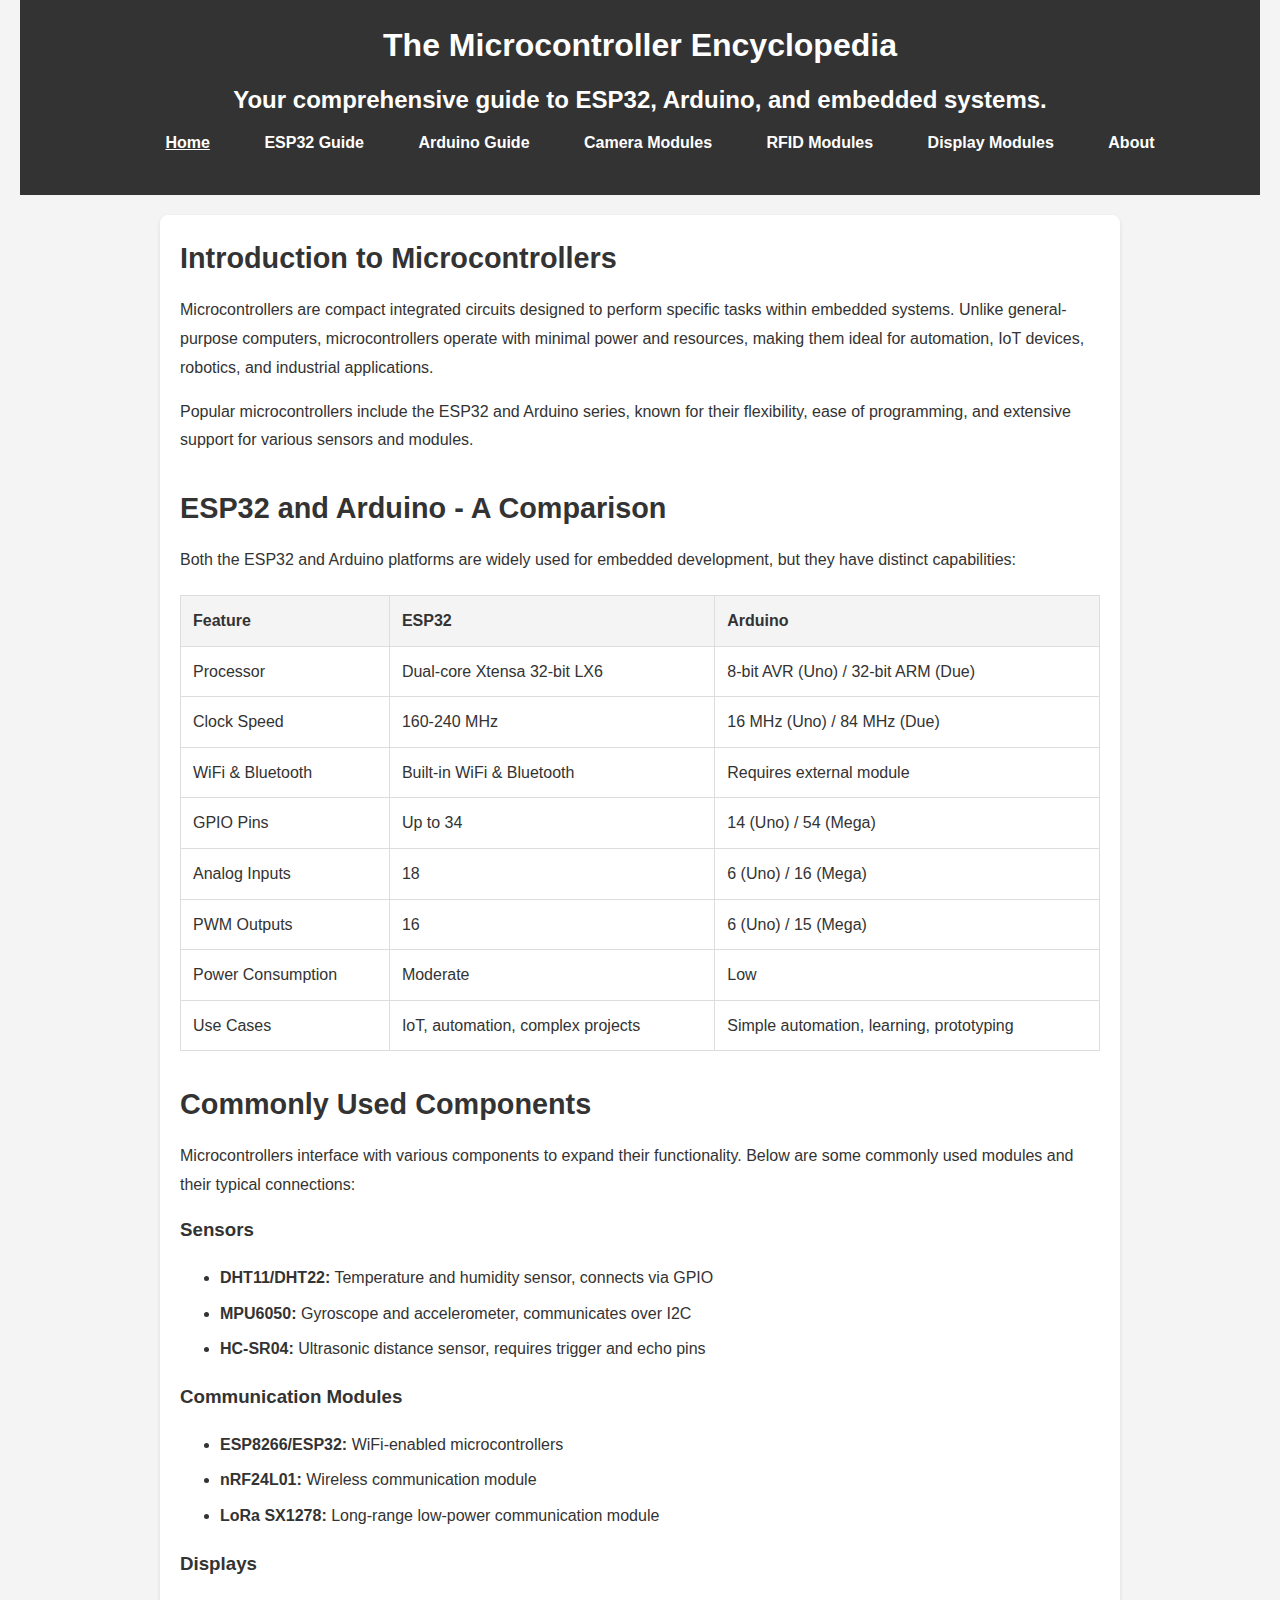
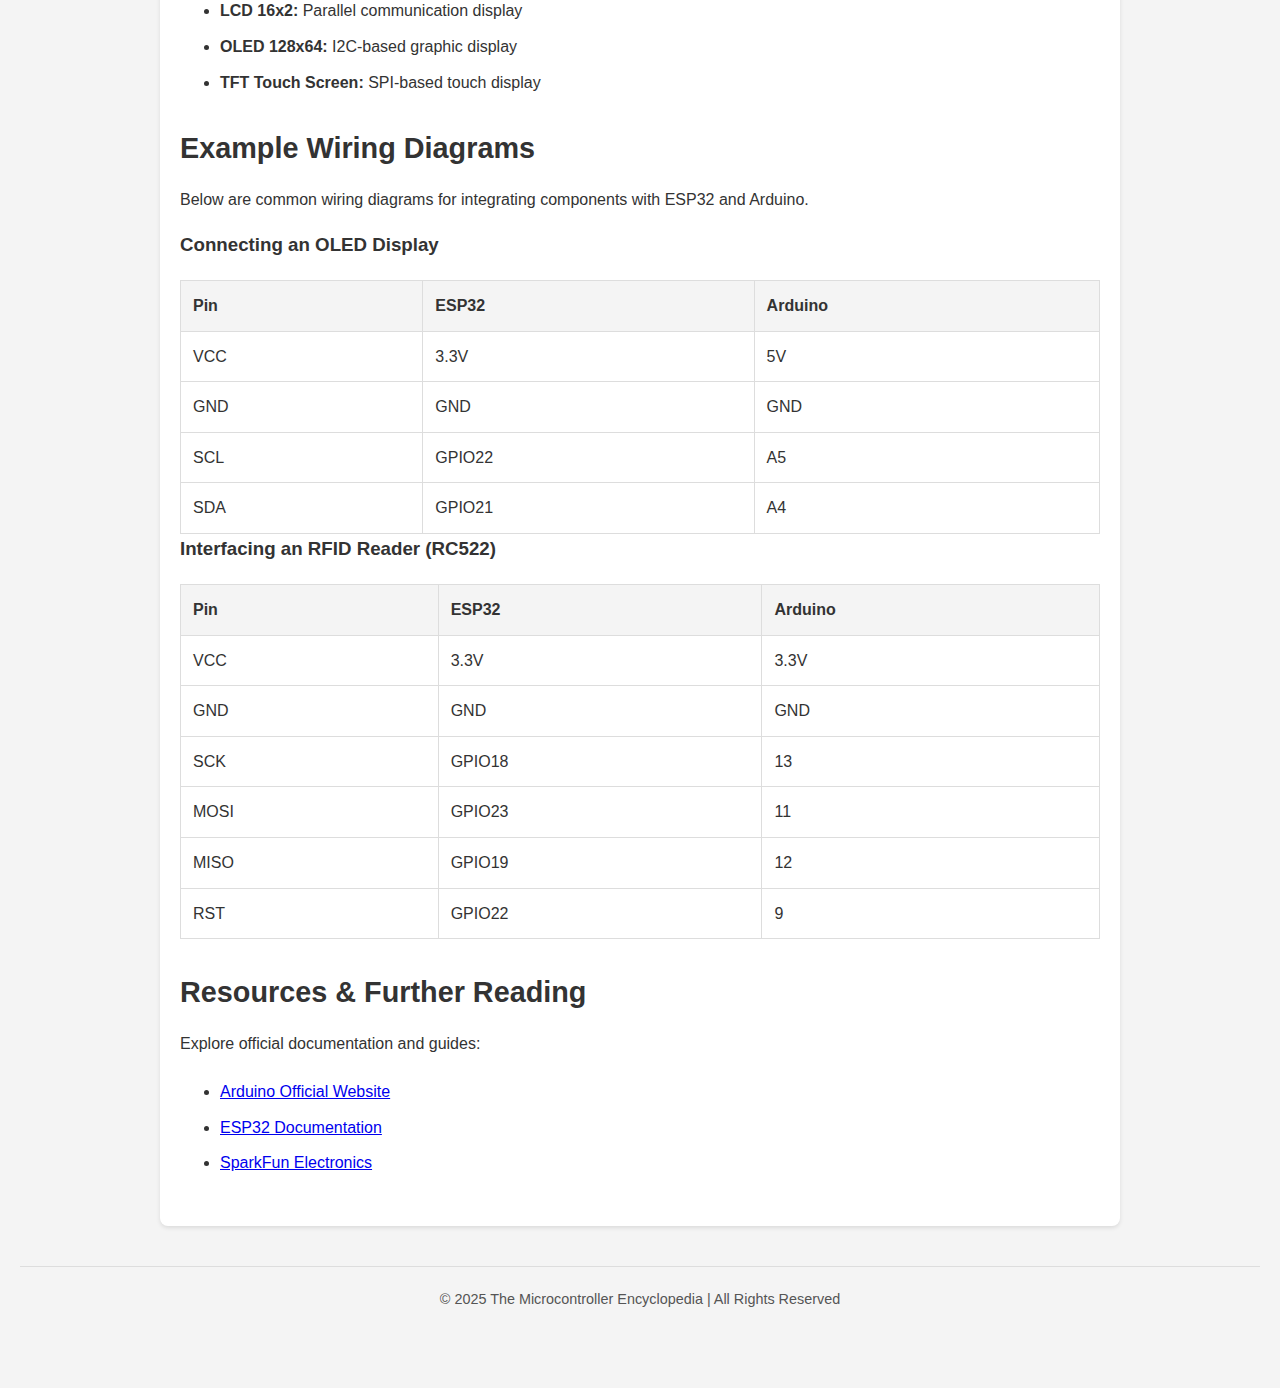
<file: index.html>
<!DOCTYPE html>
<html lang="en">
<head>
    <meta charset="UTF-8">
    <meta name="viewport" content="width=device-width, initial-scale=1.0">
    <title>The Microcontroller Encyclopedia - ESP32 & Arduino</title>
      <link rel="stylesheet" href="styles.css">
</head>
<body>

    <header>
        <h1>The Microcontroller Encyclopedia</h1>
        <h2 style="text-align: center;">Your comprehensive guide to ESP32, Arduino, and embedded systems.</h2>

        <nav>
            <ul>
                <li><a href="index.html" class="active">Home</a></li>
                <li><a href="esp32.html">ESP32 Guide</a></li>
                <li><a href="arduino.html">Arduino Guide</a></li>
                <li><a href="cameras.html">Camera Modules</a></li>
                <li><a href="RC522-RFID.html">RFID Modules</a></li>
                <li><a href="LCD-OLED.html">Display Modules</a></li>
                <li><a href="about.html">About</a></li>
            </ul>
        </nav>
    </header>

    <main>

        <section>
            <h2>Introduction to Microcontrollers</h2>
            <p>Microcontrollers are compact integrated circuits designed to perform specific tasks within embedded systems. Unlike general-purpose computers, microcontrollers operate with minimal power and resources, making them ideal for automation, IoT devices, robotics, and industrial applications.</p>
            <p>Popular microcontrollers include the ESP32 and Arduino series, known for their flexibility, ease of programming, and extensive support for various sensors and modules.</p>
        </section>

        <section>
            <h2>ESP32 and Arduino - A Comparison</h2>
            <p>Both the ESP32 and Arduino platforms are widely used for embedded development, but they have distinct capabilities:</p>
            <table border="1">
                <tr>
                    <th>Feature</th>
                    <th>ESP32</th>
                    <th>Arduino</th>
                </tr>
                <tr>
                    <td>Processor</td>
                    <td>Dual-core Xtensa 32-bit LX6</td>
                    <td>8-bit AVR (Uno) / 32-bit ARM (Due)</td>
                </tr>
                <tr>
                    <td>Clock Speed</td>
                    <td>160-240 MHz</td>
                    <td>16 MHz (Uno) / 84 MHz (Due)</td>
                </tr>
                <tr>
                    <td>WiFi & Bluetooth</td>
                    <td>Built-in WiFi & Bluetooth</td>
                    <td>Requires external module</td>
                </tr>
                <tr>
                    <td>GPIO Pins</td>
                    <td>Up to 34</td>
                    <td>14 (Uno) / 54 (Mega)</td>
                </tr>
                <tr>
                    <td>Analog Inputs</td>
                    <td>18</td>
                    <td>6 (Uno) / 16 (Mega)</td>
                </tr>
                <tr>
                    <td>PWM Outputs</td>
                    <td>16</td>
                    <td>6 (Uno) / 15 (Mega)</td>
                </tr>
                <tr>
                    <td>Power Consumption</td>
                    <td>Moderate</td>
                    <td>Low</td>
                </tr>
                <tr>
                    <td>Use Cases</td>
                    <td>IoT, automation, complex projects</td>
                    <td>Simple automation, learning, prototyping</td>
                </tr>
            </table>
        </section>

        <section>
            <h2>Commonly Used Components</h2>
            <p>Microcontrollers interface with various components to expand their functionality. Below are some commonly used modules and their typical connections:</p>

            <h3>Sensors</h3>
            <ul>
                <li><strong>DHT11/DHT22:</strong> Temperature and humidity sensor, connects via GPIO</li>
                <li><strong>MPU6050:</strong> Gyroscope and accelerometer, communicates over I2C</li>
                <li><strong>HC-SR04:</strong> Ultrasonic distance sensor, requires trigger and echo pins</li>
            </ul>

            <h3>Communication Modules</h3>
            <ul>
                <li><strong>ESP8266/ESP32:</strong> WiFi-enabled microcontrollers</li>
                <li><strong>nRF24L01:</strong> Wireless communication module</li>
                <li><strong>LoRa SX1278:</strong> Long-range low-power communication module</li>
            </ul>

            <h3>Displays</h3>
            <ul>
                <li><strong>LCD 16x2:</strong> Parallel communication display</li>
                <li><strong>OLED 128x64:</strong> I2C-based graphic display</li>
                <li><strong>TFT Touch Screen:</strong> SPI-based touch display</li>
            </ul>
        </section>

        <section>
            <h2>Example Wiring Diagrams</h2>
            <p>Below are common wiring diagrams for integrating components with ESP32 and Arduino.</p>

            <h3>Connecting an OLED Display</h3>
            <table border="1">
                <tr>
                    <th>Pin</th>
                    <th>ESP32</th>
                    <th>Arduino</th>
                </tr>
                <tr>
                    <td>VCC</td>
                    <td>3.3V</td>
                    <td>5V</td>
                </tr>
                <tr>
                    <td>GND</td>
                    <td>GND</td>
                    <td>GND</td>
                </tr>
                <tr>
                    <td>SCL</td>
                    <td>GPIO22</td>
                    <td>A5</td>
                </tr>
                <tr>
                    <td>SDA</td>
                    <td>GPIO21</td>
                    <td>A4</td>
                </tr>
            </table>

            <h3>Interfacing an RFID Reader (RC522)</h3>
            <table border="1">
                <tr>
                    <th>Pin</th>
                    <th>ESP32</th>
                    <th>Arduino</th>
                </tr>
                <tr>
                    <td>VCC</td>
                    <td>3.3V</td>
                    <td>3.3V</td>
                </tr>
                <tr>
                    <td>GND</td>
                    <td>GND</td>
                    <td>GND</td>
                </tr>
                <tr>
                    <td>SCK</td>
                    <td>GPIO18</td>
                    <td>13</td>
                </tr>
                <tr>
                    <td>MOSI</td>
                    <td>GPIO23</td>
                    <td>11</td>
                </tr>
                <tr>
                    <td>MISO</td>
                    <td>GPIO19</td>
                    <td>12</td>
                </tr>
                <tr>
                    <td>RST</td>
                    <td>GPIO22</td>
                    <td>9</td>
                </tr>
            </table>
        </section>

        <section>
            <h2>Resources & Further Reading</h2>
            <p>Explore official documentation and guides:</p>
            <ul>
                <li><a href="https://www.arduino.cc/">Arduino Official Website</a></li>
                <li><a href="https://docs.espressif.com/projects/esp-idf/en/latest/esp32/">ESP32 Documentation</a></li>
                <li><a href="https://www.sparkfun.com/">SparkFun Electronics</a></li>
            </ul>
        </section>

    </main>

    <footer>
        <p>&copy; 2025 The Microcontroller Encyclopedia | All Rights Reserved</p>
    </footer>

</body>
</html>
</file>
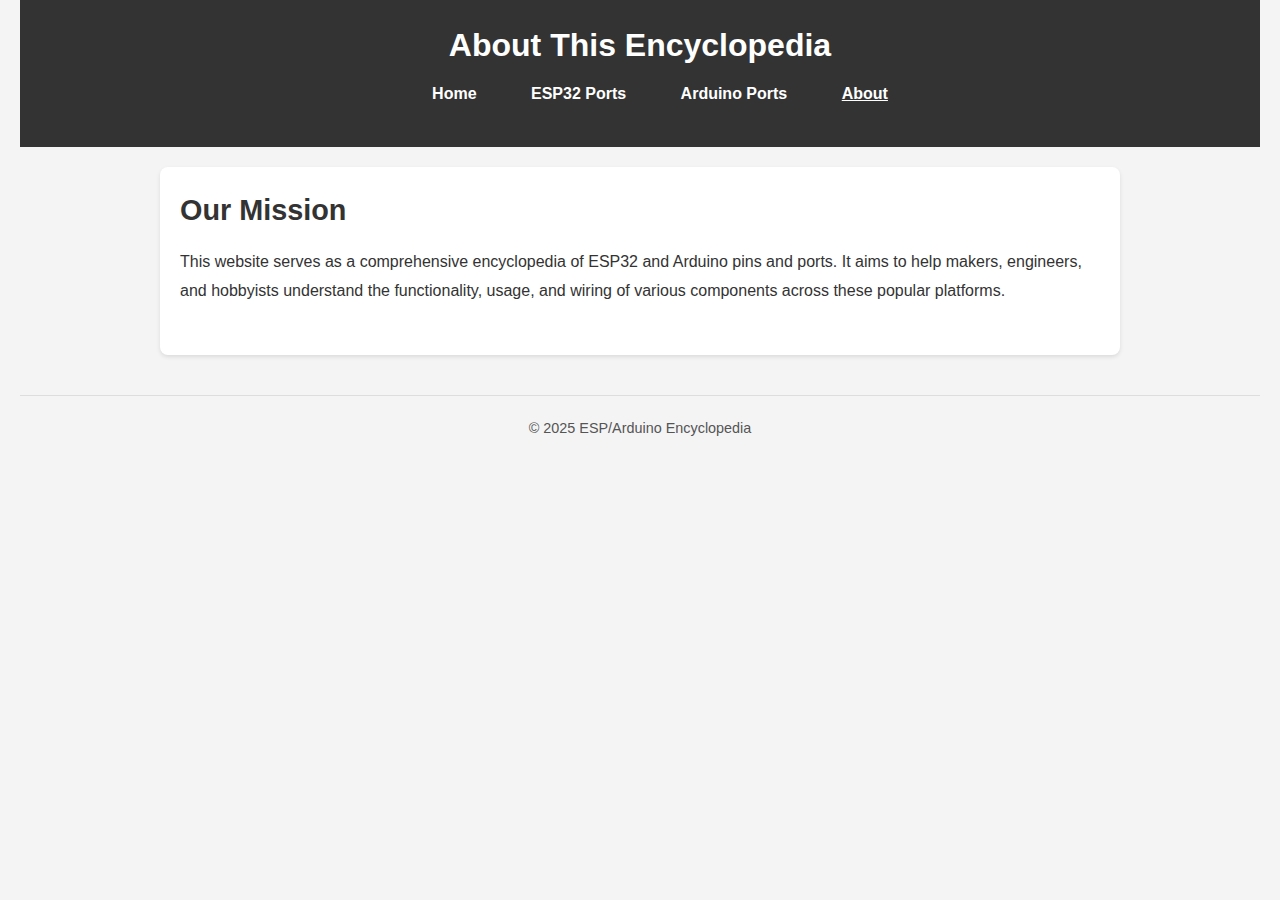
<file: about.html>
<!DOCTYPE html>
<html lang="en">
<head>
  <meta charset="UTF-8">
  <meta name="viewport" content="width=device-width, initial-scale=1">
  <title>About - ESP/Arduino Pin Encyclopedia</title>
  <link rel="stylesheet" href="styles.css">
</head>
<body>
  <header>
    <h1>About This Encyclopedia</h1>
    <nav>
      <ul>
        <li><a href="index.html">Home</a></li>
        <li><a href="esp32.html">ESP32 Ports</a></li>
        <li><a href="arduino.html">Arduino Ports</a></li>
        <li><a href="about.html" class="active">About</a></li>
      </ul>
    </nav>
  </header>
  
  <main>
    <section>
      <h2>Our Mission</h2>
      <p>This website serves as a comprehensive encyclopedia of ESP32 and Arduino pins and ports. It aims to help makers, engineers, and hobbyists understand the functionality, usage, and wiring of various components across these popular platforms.</p>
    </section>
  </main>

  <footer>
    <p>&copy; 2025 ESP/Arduino Encyclopedia</p>
  </footer>
</body>
</html>
</file>
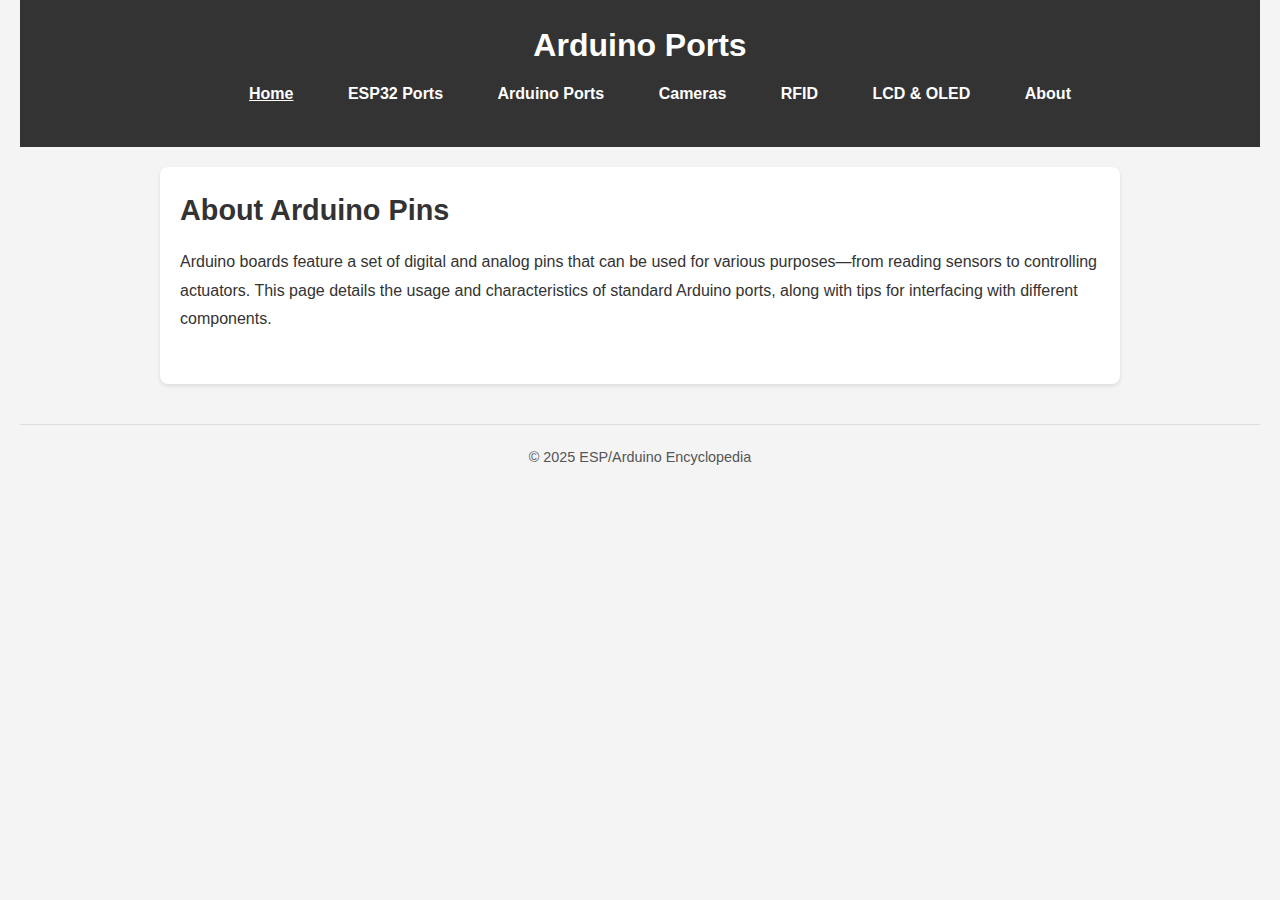
<file: arduino.html>
<!DOCTYPE html>
<html lang="en">
<head>
  <meta charset="UTF-8">
  <meta name="viewport" content="width=device-width, initial-scale=1">
  <title>Arduino Ports - ESP/Arduino Pin Encyclopedia</title>
  <link rel="stylesheet" href="styles.css">
</head>
<body>
  <header>
    <h1>Arduino Ports</h1>
    <nav>
      <ul>
        <li><a href="index.html" class="active">Home</a></li>
        <li><a href="esp32.html">ESP32 Ports</a></li>
        <li><a href="arduino.html">Arduino Ports</a></li>
        <li><a href="cameras.html">Cameras</a></li>
        <li><a href="RC522-RFID.html">RFID</a></li>
        <li><a href="LCD-OLED.html">LCD & OLED</a></li>
        <li><a href="about.html">About</a></li>
      </ul>
    </nav>
  </header>
  
  <main>
    <section>
      <h2>About Arduino Pins</h2>
      <p>Arduino boards feature a set of digital and analog pins that can be used for various purposes—from reading sensors to controlling actuators. This page details the usage and characteristics of standard Arduino ports, along with tips for interfacing with different components.</p>
      <!-- Add additional content, diagrams, or tables here -->
    </section>
  </main>

  <footer>
    <p>&copy; 2025 ESP/Arduino Encyclopedia</p>
  </footer>
</body>
</html>
</file>
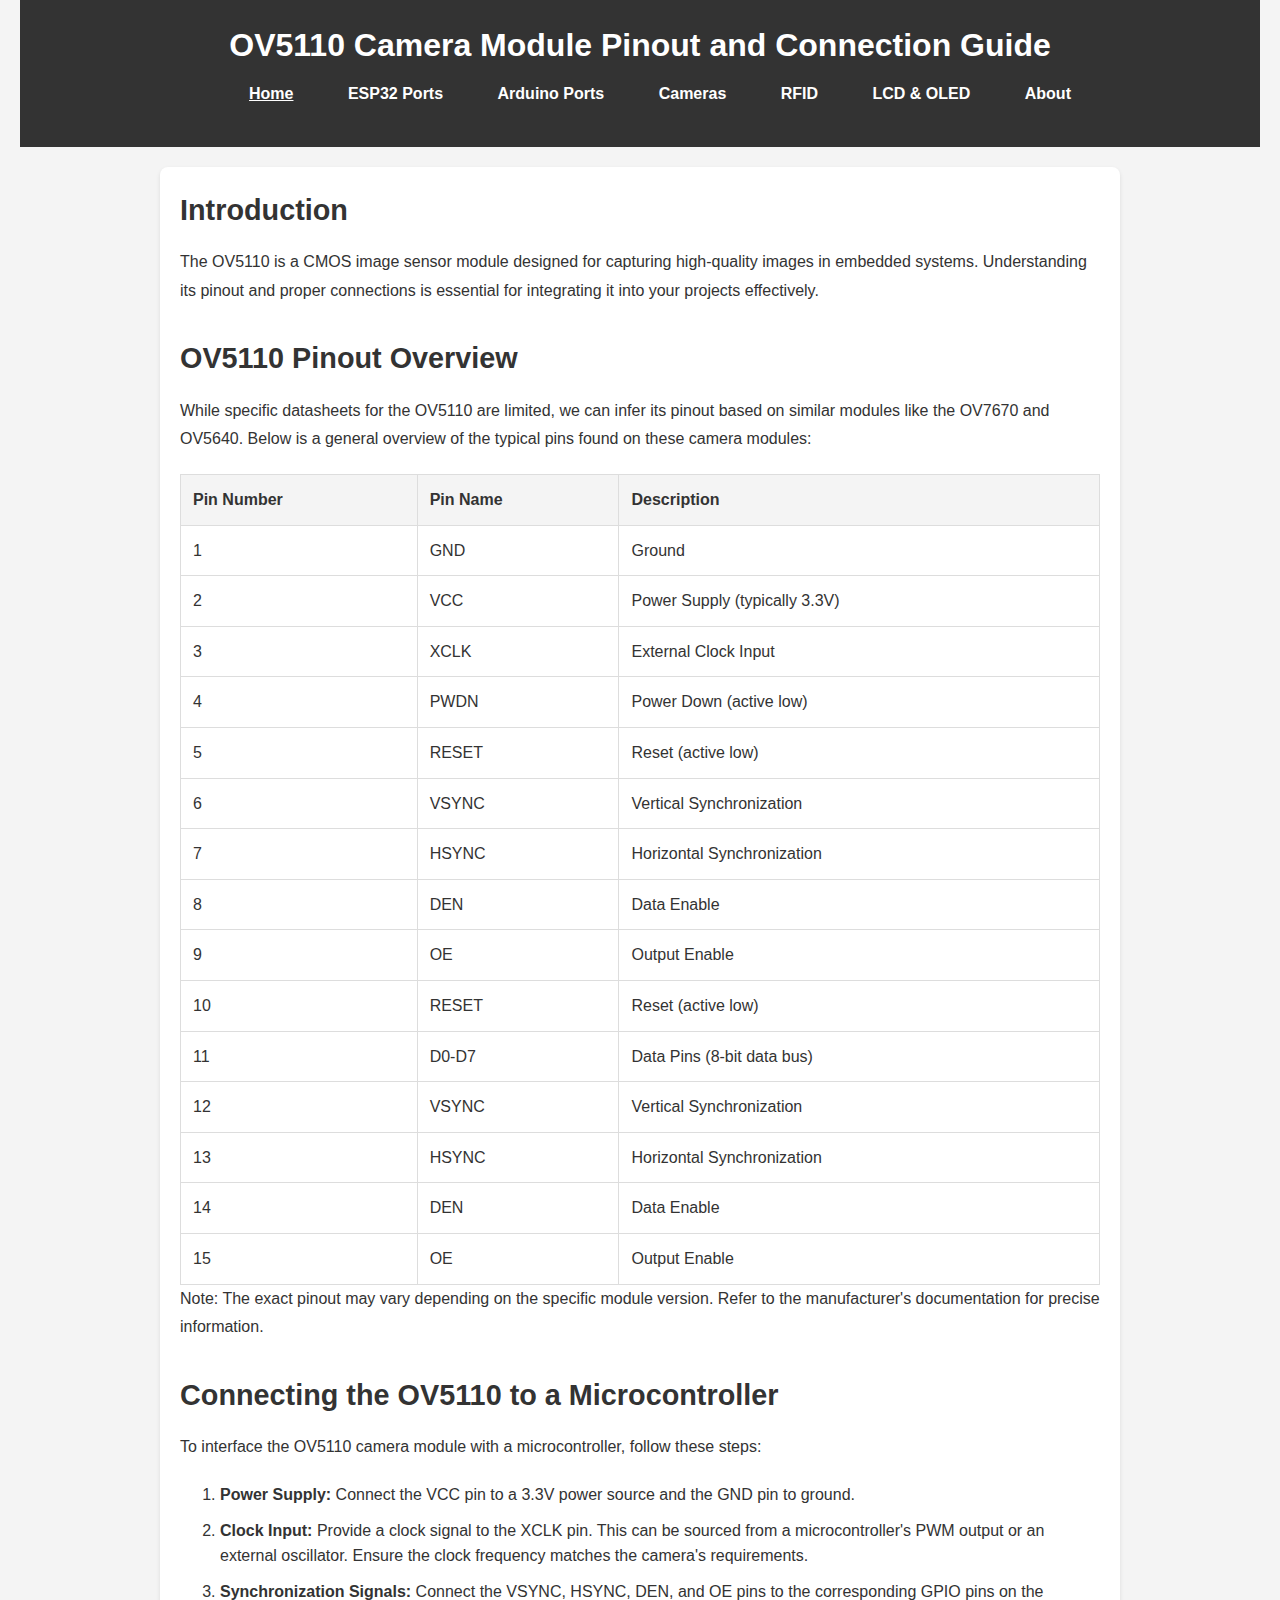
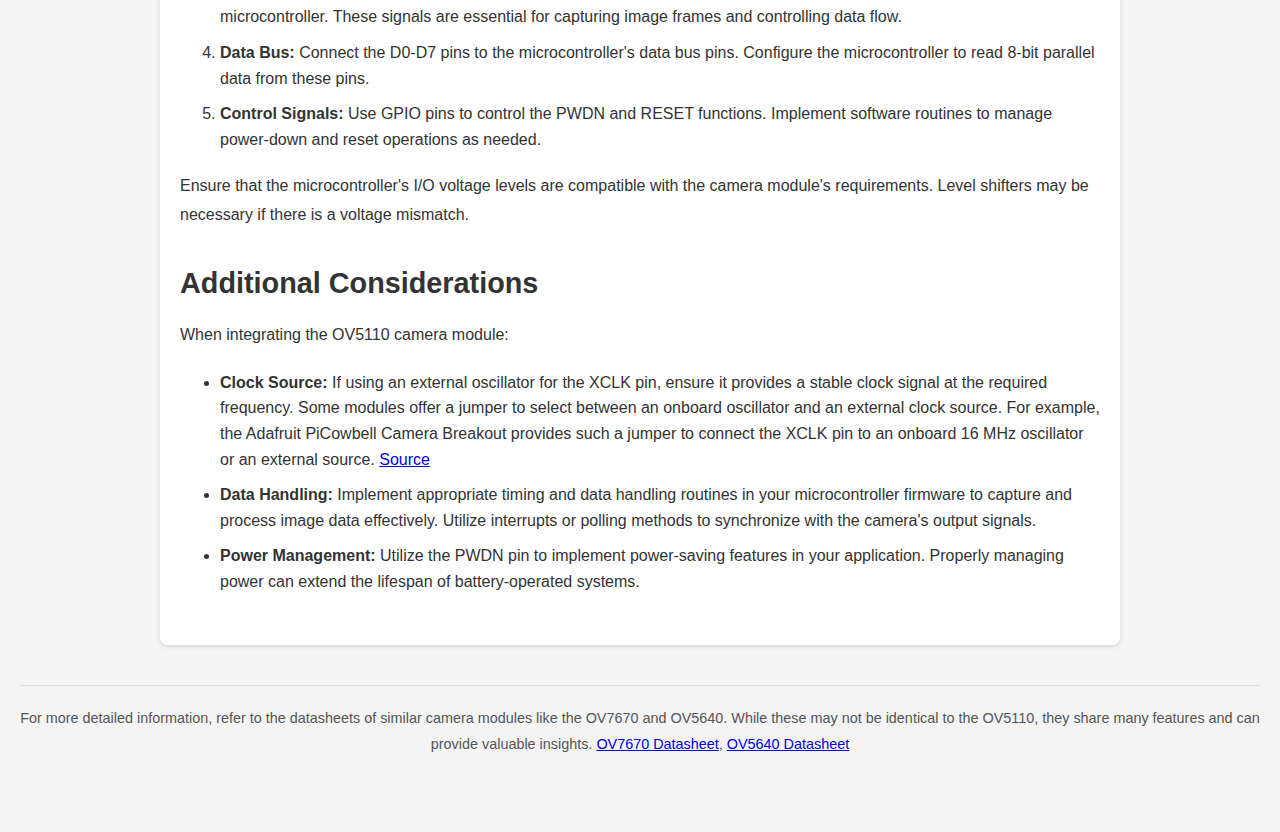
<file: cameras.html>
<!DOCTYPE html>
<html lang="en">
<head>
  <meta charset="UTF-8">
  <meta name="viewport" content="width=device-width, initial-scale=1.0">
  <link rel="stylesheet" href="styles.css">
  <title>OV5110 Camera Module Pinout and Connection Guide</title>
</head>
<body>
  <header>
    <h1>OV5110 Camera Module Pinout and Connection Guide</h1>
    <nav>
      <ul>
        <li><a href="index.html" class="active">Home</a></li>
        <li><a href="esp32.html">ESP32 Ports</a></li>
        <li><a href="arduino.html">Arduino Ports</a></li>
        <li><a href="cameras.html">Cameras</a></li>
        <li><a href="RC522-RFID.html">RFID</a></li>
        <li><a href="LCD-OLED.html">LCD & OLED</a></li>
        <li><a href="about.html">About</a></li>
      </ul>
    </nav>
  </header>

  <main>
    <section>
      <h2>Introduction</h2>
      <p>The OV5110 is a CMOS image sensor module designed for capturing high-quality images in embedded systems. Understanding its pinout and proper connections is essential for integrating it into your projects effectively.</p>
    </section>

    <section>
      <h2>OV5110 Pinout Overview</h2>
      <p>While specific datasheets for the OV5110 are limited, we can infer its pinout based on similar modules like the OV7670 and OV5640. Below is a general overview of the typical pins found on these camera modules:</p>
      <table>
        <thead>
          <tr>
            <th>Pin Number</th>
            <th>Pin Name</th>
            <th>Description</th>
          </tr>
        </thead>
        <tbody>
          <tr><td>1</td><td>GND</td><td>Ground</td></tr>
          <tr><td>2</td><td>VCC</td><td>Power Supply (typically 3.3V)</td></tr>
          <tr><td>3</td><td>XCLK</td><td>External Clock Input</td></tr>
          <tr><td>4</td><td>PWDN</td><td>Power Down (active low)</td></tr>
          <tr><td>5</td><td>RESET</td><td>Reset (active low)</td></tr>
          <tr><td>6</td><td>VSYNC</td><td>Vertical Synchronization</td></tr>
          <tr><td>7</td><td>HSYNC</td><td>Horizontal Synchronization</td></tr>
          <tr><td>8</td><td>DEN</td><td>Data Enable</td></tr>
          <tr><td>9</td><td>OE</td><td>Output Enable</td></tr>
          <tr><td>10</td><td>RESET</td><td>Reset (active low)</td></tr>
          <tr><td>11</td><td>D0-D7</td><td>Data Pins (8-bit data bus)</td></tr>
          <tr><td>12</td><td>VSYNC</td><td>Vertical Synchronization</td></tr>
          <tr><td>13</td><td>HSYNC</td><td>Horizontal Synchronization</td></tr>
          <tr><td>14</td><td>DEN</td><td>Data Enable</td></tr>
          <tr><td>15</td><td>OE</td><td>Output Enable</td></tr>
        </tbody>
      </table>
      <p>Note: The exact pinout may vary depending on the specific module version. Refer to the manufacturer's documentation for precise information.</p>
    </section>

    <section>
      <h2>Connecting the OV5110 to a Microcontroller</h2>
      <p>To interface the OV5110 camera module with a microcontroller, follow these steps:</p>
      <ol>
        <li><strong>Power Supply:</strong> Connect the VCC pin to a 3.3V power source and the GND pin to ground.</li>
        <li><strong>Clock Input:</strong> Provide a clock signal to the XCLK pin. This can be sourced from a microcontroller's PWM output or an external oscillator. Ensure the clock frequency matches the camera's requirements.</li>
        <li><strong>Synchronization Signals:</strong> Connect the VSYNC, HSYNC, DEN, and OE pins to the corresponding GPIO pins on the microcontroller. These signals are essential for capturing image frames and controlling data flow.</li>
        <li><strong>Data Bus:</strong> Connect the D0-D7 pins to the microcontroller's data bus pins. Configure the microcontroller to read 8-bit parallel data from these pins.</li>
        <li><strong>Control Signals:</strong> Use GPIO pins to control the PWDN and RESET functions. Implement software routines to manage power-down and reset operations as needed.</li>
      </ol>
      <p>Ensure that the microcontroller's I/O voltage levels are compatible with the camera module's requirements. Level shifters may be necessary if there is a voltage mismatch.</p>
    </section>

    <section>
      <h2>Additional Considerations</h2>
      <p>When integrating the OV5110 camera module:</p>
      <ul>
        <li><strong>Clock Source:</strong> If using an external oscillator for the XCLK pin, ensure it provides a stable clock signal at the required frequency. Some modules offer a jumper to select between an onboard oscillator and an external clock source. For example, the Adafruit PiCowbell Camera Breakout provides such a jumper to connect the XCLK pin to an onboard 16 MHz oscillator or an external source. <a href="https://learn.adafruit.com/adafruit-picowbell-camera-breakout/pinouts">Source</a></li>
        <li><strong>Data Handling:</strong> Implement appropriate timing and data handling routines in your microcontroller firmware to capture and process image data effectively. Utilize interrupts or polling methods to synchronize with the camera's output signals.</li>
        <li><strong>Power Management:</strong> Utilize the PWDN pin to implement power-saving features in your application. Properly managing power can extend the lifespan of battery-operated systems.</li>
      </ul>
    </section>
  </main>

  <footer>
    <p>For more detailed information, refer to the datasheets of similar camera modules like the OV7670 and OV5640. While these may not be identical to the OV5110, they share many features and can provide valuable insights. <a href="https://www.instructables.com/OV7670-Arduino-Camera-Sensor-Module-Framecapture-T/">OV7670 Datasheet</a>, <a href="https://cdn.sparkfun.com/datasheets/Sensors/LightImaging/OV5640_datasheet.pdf">OV5640 Datasheet</a></p>
  </footer>
</body>
</html>
</file>
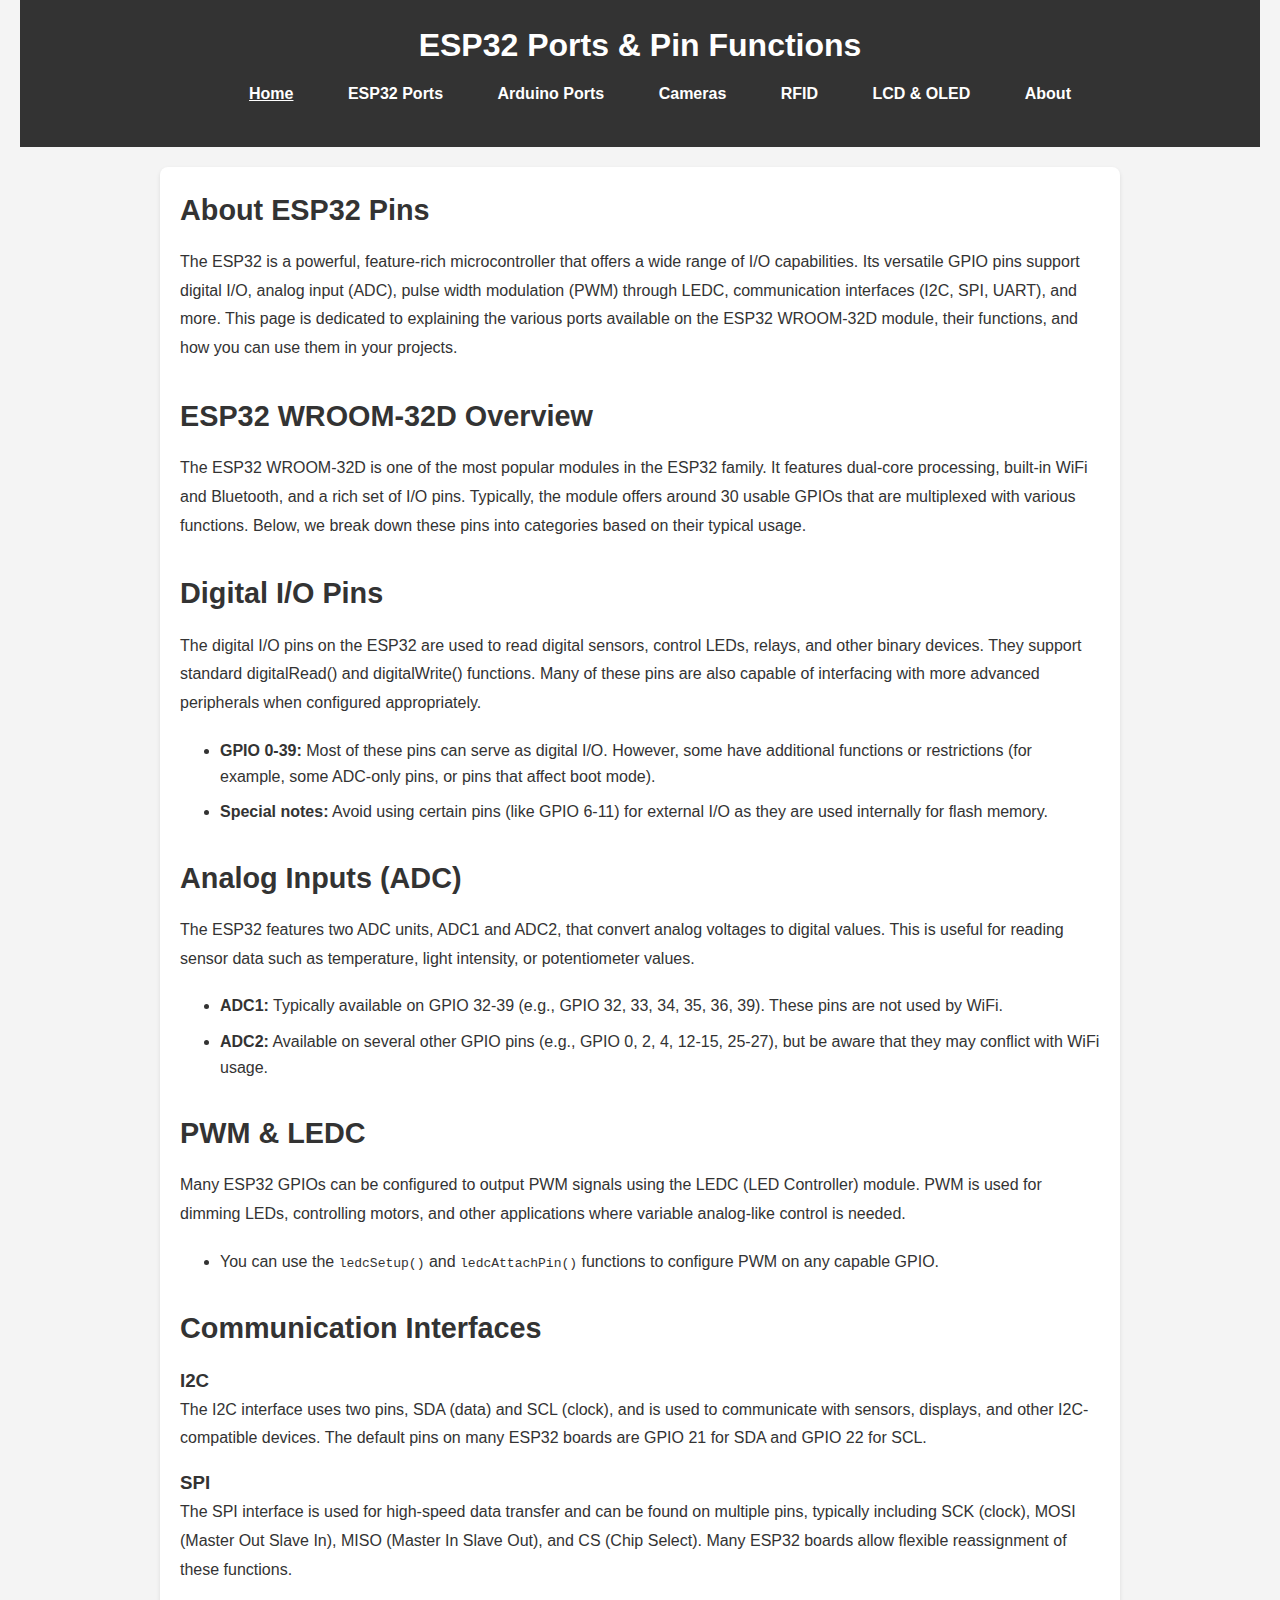
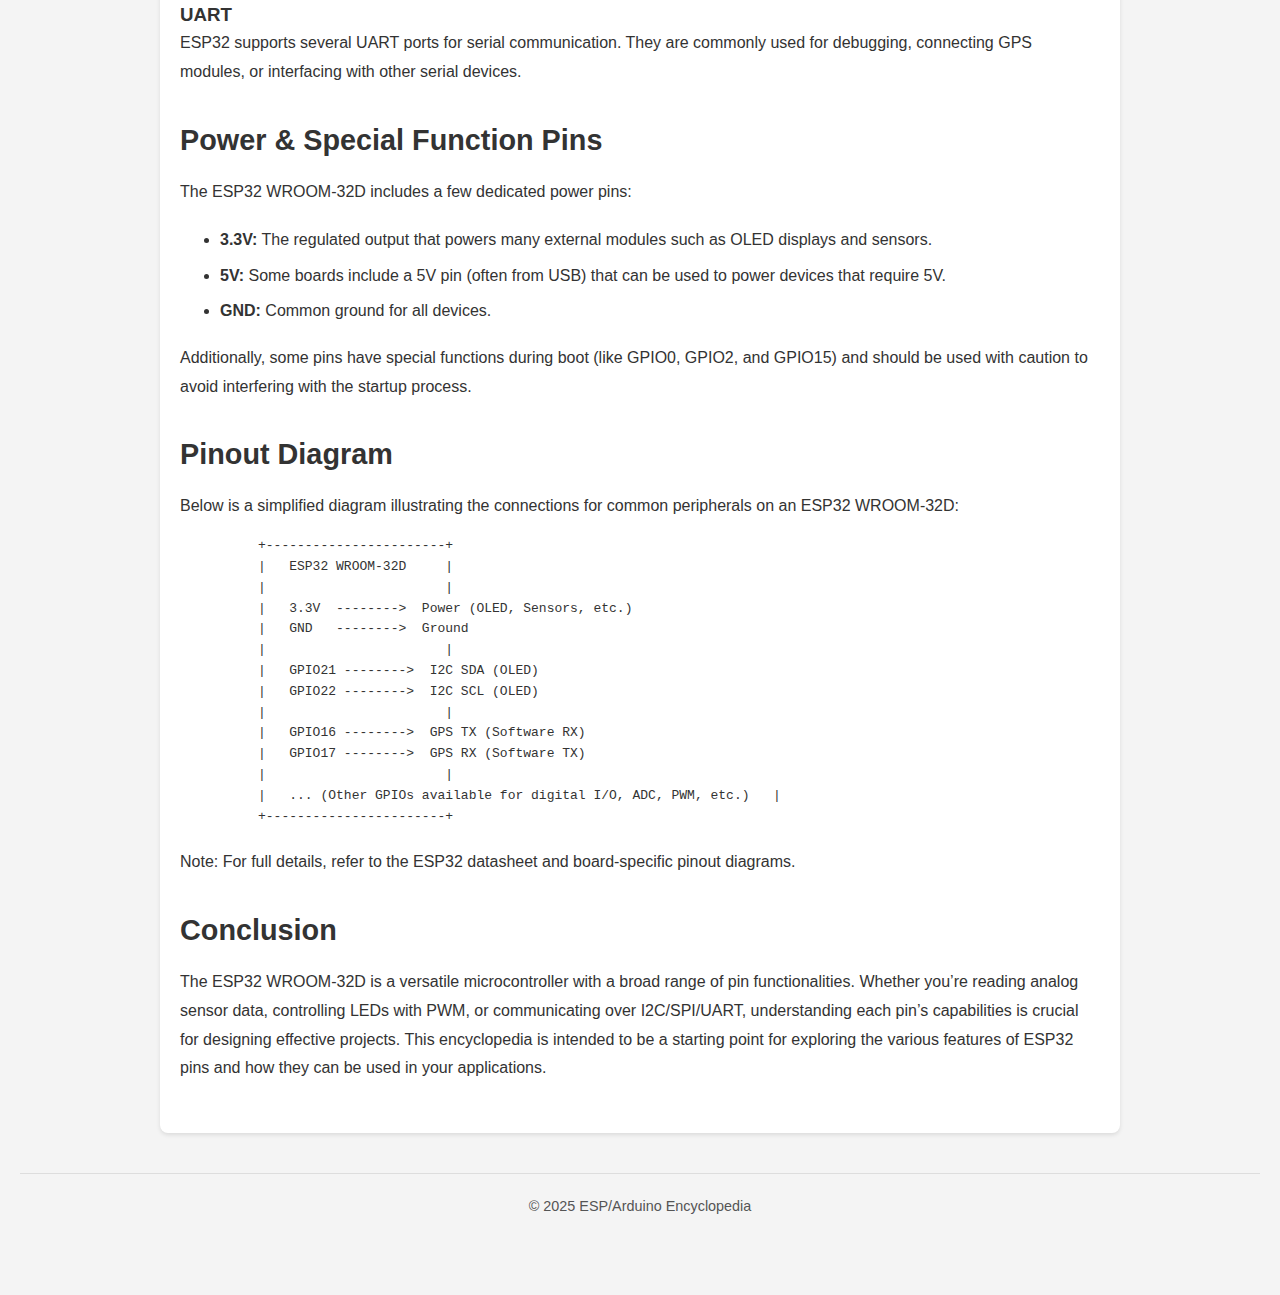
<file: esp32.html>
<!DOCTYPE html>
<html lang="en">
<head>
  <meta charset="UTF-8">
  <meta name="viewport" content="width=device-width, initial-scale=1">
  <title>ESP32 Ports - ESP/Arduino Pin Encyclopedia</title>
  <link rel="stylesheet" href="styles.css">
</head>
<body>
  <header>
    <h1>ESP32 Ports & Pin Functions</h1>
    <nav>
      <ul>
        <li><a href="index.html" class="active">Home</a></li>
        <li><a href="esp32.html">ESP32 Ports</a></li>
        <li><a href="arduino.html">Arduino Ports</a></li>
        <li><a href="cameras.html">Cameras</a></li>
        <li><a href="RC522-RFID.html">RFID</a></li>
        <li><a href="LCD-OLED.html">LCD & OLED</a></li>
        <li><a href="about.html">About</a></li>
      </ul>
    </nav>
  </header>
  
  <main>
    <!-- Introduction Section -->
    <section>
      <h2>About ESP32 Pins</h2>
      <p>
        The ESP32 is a powerful, feature-rich microcontroller that offers a wide range of I/O capabilities. Its versatile GPIO pins support digital I/O, analog input (ADC), pulse width modulation (PWM) through LEDC, communication interfaces (I2C, SPI, UART), and more. This page is dedicated to explaining the various ports available on the ESP32 WROOM-32D module, their functions, and how you can use them in your projects.
      </p>
    </section>

    <!-- Overview Section -->
    <section>
      <h2>ESP32 WROOM-32D Overview</h2>
      <p>
        The ESP32 WROOM-32D is one of the most popular modules in the ESP32 family. It features dual-core processing, built-in WiFi and Bluetooth, and a rich set of I/O pins. Typically, the module offers around 30 usable GPIOs that are multiplexed with various functions. Below, we break down these pins into categories based on their typical usage.
      </p>
    </section>

    <!-- Digital I/O Section -->
    <section>
      <h2>Digital I/O Pins</h2>
      <p>
        The digital I/O pins on the ESP32 are used to read digital sensors, control LEDs, relays, and other binary devices. They support standard digitalRead() and digitalWrite() functions. Many of these pins are also capable of interfacing with more advanced peripherals when configured appropriately.
      </p>
      <ul>
        <li><strong>GPIO 0-39:</strong> Most of these pins can serve as digital I/O. However, some have additional functions or restrictions (for example, some ADC-only pins, or pins that affect boot mode).</li>
        <li><strong>Special notes:</strong> Avoid using certain pins (like GPIO 6-11) for external I/O as they are used internally for flash memory.</li>
      </ul>
    </section>

    <!-- Analog & ADC Section -->
    <section>
      <h2>Analog Inputs (ADC)</h2>
      <p>
        The ESP32 features two ADC units, ADC1 and ADC2, that convert analog voltages to digital values. This is useful for reading sensor data such as temperature, light intensity, or potentiometer values.
      </p>
      <ul>
        <li><strong>ADC1:</strong> Typically available on GPIO 32-39 (e.g., GPIO 32, 33, 34, 35, 36, 39). These pins are not used by WiFi.</li>
        <li><strong>ADC2:</strong> Available on several other GPIO pins (e.g., GPIO 0, 2, 4, 12-15, 25-27), but be aware that they may conflict with WiFi usage.</li>
      </ul>
    </section>

    <!-- PWM Section -->
    <section>
      <h2>PWM & LEDC</h2>
      <p>
        Many ESP32 GPIOs can be configured to output PWM signals using the LEDC (LED Controller) module. PWM is used for dimming LEDs, controlling motors, and other applications where variable analog-like control is needed.
      </p>
      <ul>
        <li>You can use the <code>ledcSetup()</code> and <code>ledcAttachPin()</code> functions to configure PWM on any capable GPIO.</li>
      </ul>
    </section>

    <!-- Communication Interfaces Section -->
    <section>
      <h2>Communication Interfaces</h2>
      <h3>I2C</h3>
      <p>
        The I2C interface uses two pins, SDA (data) and SCL (clock), and is used to communicate with sensors, displays, and other I2C-compatible devices. The default pins on many ESP32 boards are GPIO 21 for SDA and GPIO 22 for SCL.
      </p>
      <h3>SPI</h3>
      <p>
        The SPI interface is used for high-speed data transfer and can be found on multiple pins, typically including SCK (clock), MOSI (Master Out Slave In), MISO (Master In Slave Out), and CS (Chip Select). Many ESP32 boards allow flexible reassignment of these functions.
      </p>
      <h3>UART</h3>
      <p>
        ESP32 supports several UART ports for serial communication. They are commonly used for debugging, connecting GPS modules, or interfacing with other serial devices.
      </p>
    </section>

    <!-- Power Pins Section -->
    <section>
      <h2>Power & Special Function Pins</h2>
      <p>
        The ESP32 WROOM-32D includes a few dedicated power pins:
      </p>
      <ul>
        <li><strong>3.3V:</strong> The regulated output that powers many external modules such as OLED displays and sensors.</li>
        <li><strong>5V:</strong> Some boards include a 5V pin (often from USB) that can be used to power devices that require 5V.</li>
        <li><strong>GND:</strong> Common ground for all devices.</li>
      </ul>
      <p>
        Additionally, some pins have special functions during boot (like GPIO0, GPIO2, and GPIO15) and should be used with caution to avoid interfering with the startup process.
      </p>
    </section>

    <!-- Diagram Section -->
    <section>
      <h2>Pinout Diagram</h2>
      <p>
        Below is a simplified diagram illustrating the connections for common peripherals on an ESP32 WROOM-32D:
      </p>
      <pre>
          +-----------------------+
          |   ESP32 WROOM-32D     |
          |                       |
          |   3.3V  -------->  Power (OLED, Sensors, etc.)
          |   GND   -------->  Ground
          |                       |
          |   GPIO21 -------->  I2C SDA (OLED)
          |   GPIO22 -------->  I2C SCL (OLED)
          |                       |
          |   GPIO16 -------->  GPS TX (Software RX)
          |   GPIO17 -------->  GPS RX (Software TX)
          |                       |
          |   ... (Other GPIOs available for digital I/O, ADC, PWM, etc.)   |
          +-----------------------+
      </pre>
      <p>
        Note: For full details, refer to the ESP32 datasheet and board-specific pinout diagrams.
      </p>
    </section>

    <!-- Conclusion Section -->
    <section>
      <h2>Conclusion</h2>
      <p>
        The ESP32 WROOM-32D is a versatile microcontroller with a broad range of pin functionalities. Whether you’re reading analog sensor data, controlling LEDs with PWM, or communicating over I2C/SPI/UART, understanding each pin’s capabilities is crucial for designing effective projects. This encyclopedia is intended to be a starting point for exploring the various features of ESP32 pins and how they can be used in your applications.
      </p>
    </section>
  </main>

  <footer>
    <p>&copy; 2025 ESP/Arduino Encyclopedia</p>
  </footer>
</body>
</html>
</file>
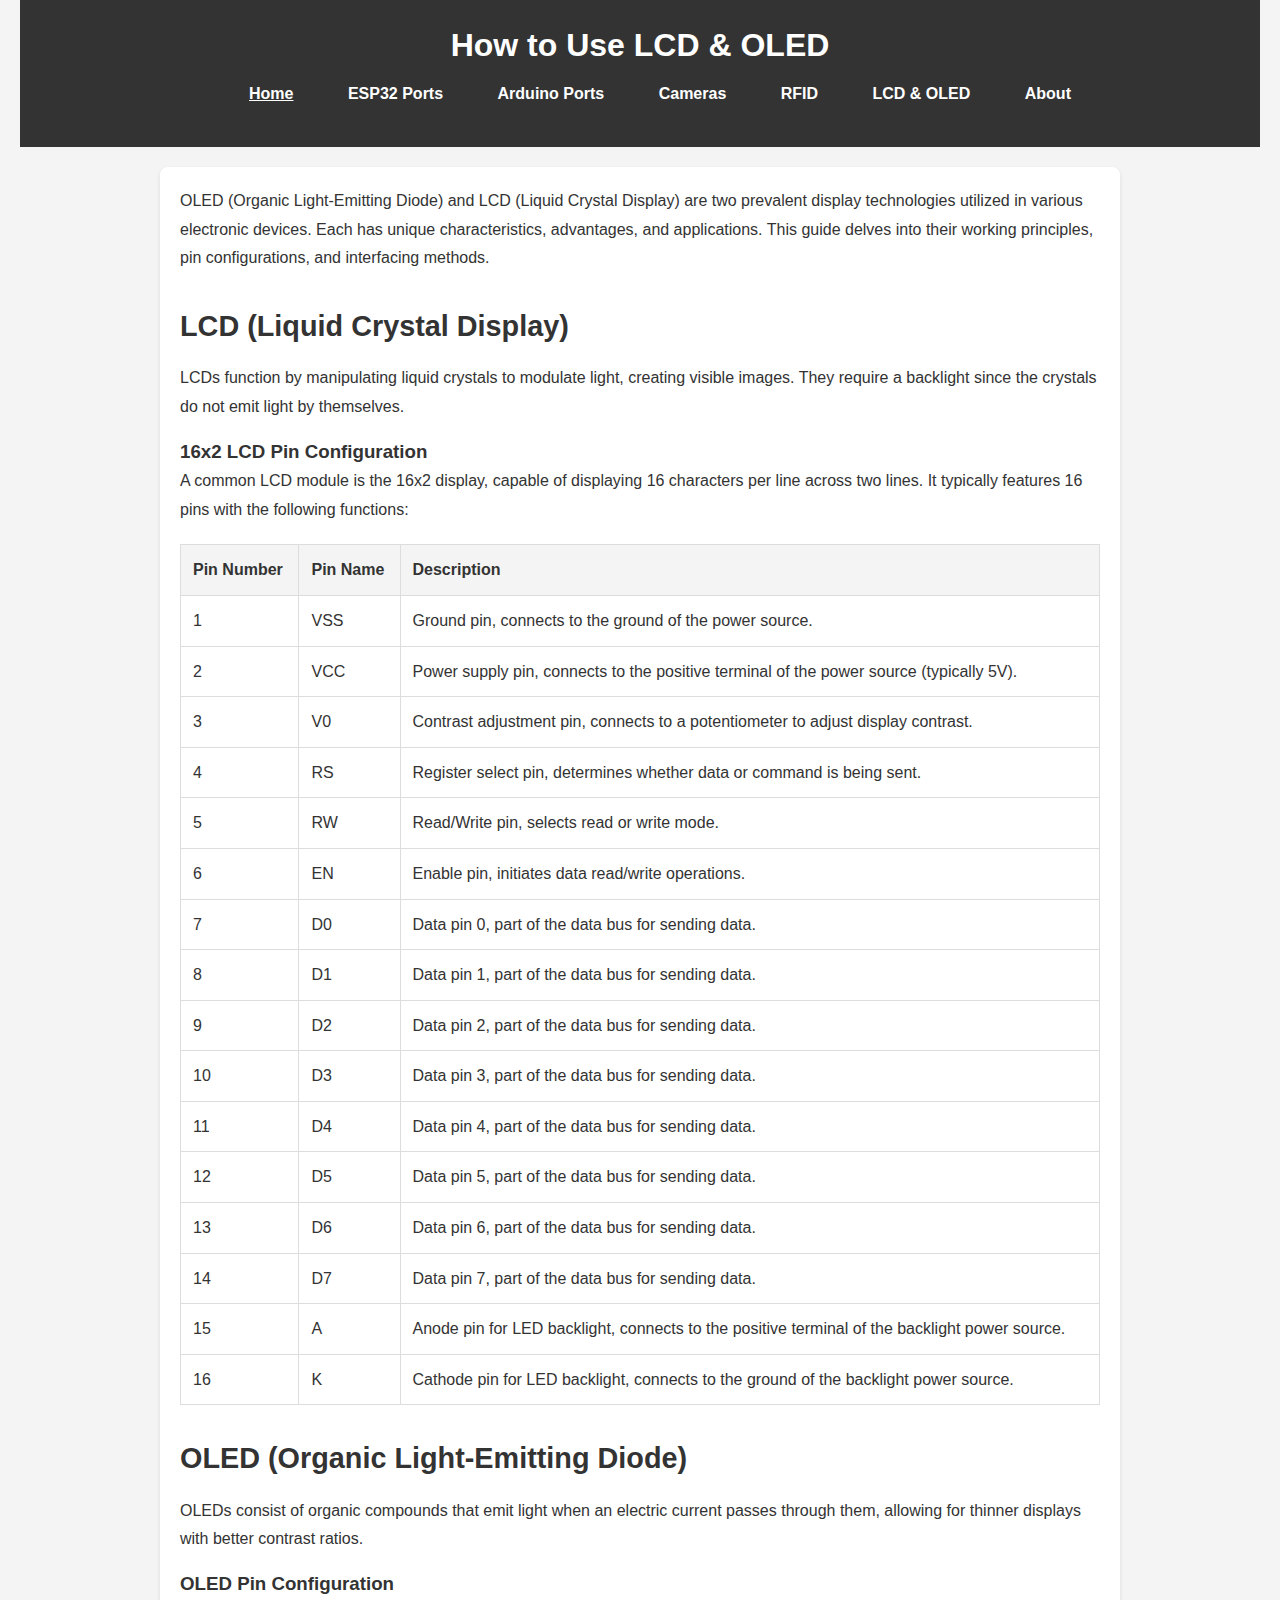
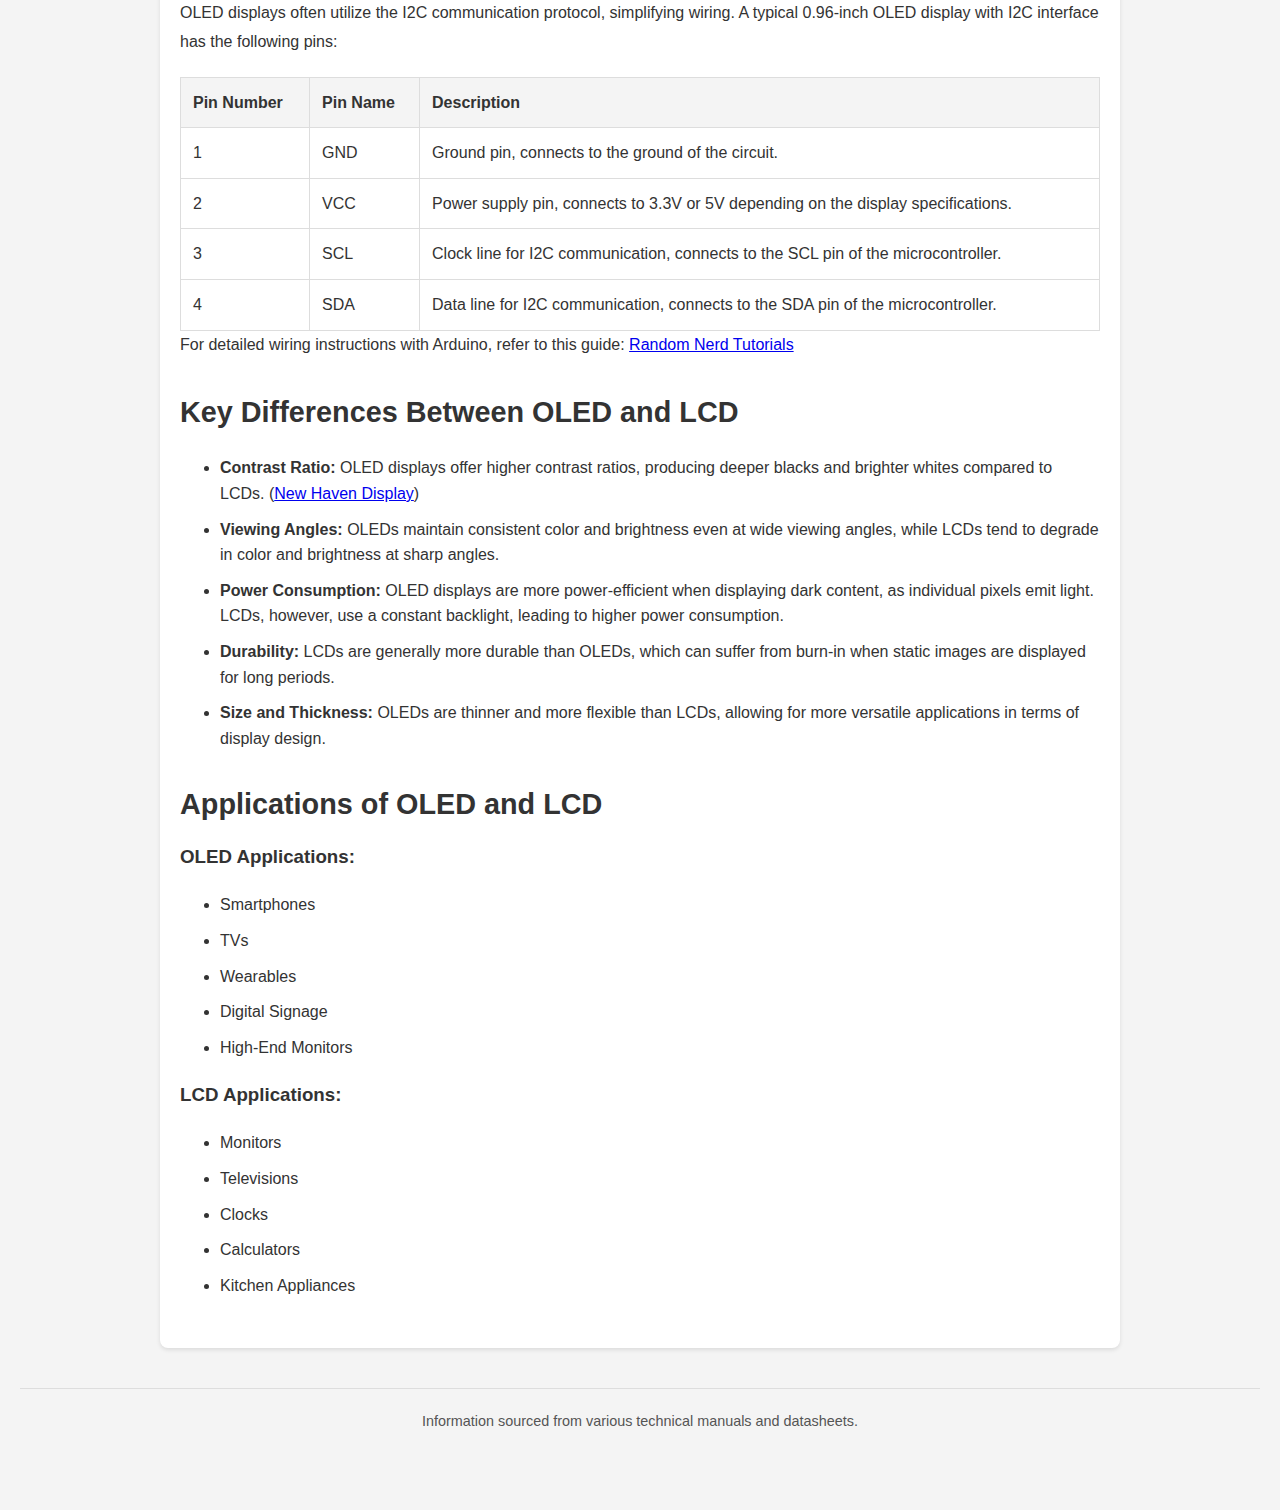
<file: LCD-OLED.html>
<!DOCTYPE html>
<html lang="en">
<head>
  <meta charset="UTF-8">
  <meta name="viewport" content="width=device-width, initial-scale=1.0">
  <title>LCD/OLED Displays</title>
  <link rel="stylesheet" href="styles.css">
</head>
<body>
  <header>
    <h1>How to Use LCD & OLED</h1>
    <nav>
      <ul>
        <li><a href="index.html" class="active">Home</a></li>
        <li><a href="esp32.html">ESP32 Ports</a></li>
        <li><a href="arduino.html">Arduino Ports</a></li>
        <li><a href="cameras.html">Cameras</a></li>
        <li><a href="RC522-RFID.html">RFID</a></li>
        <li><a href="LCD-OLED.html">LCD & OLED</a></li>
        <li><a href="about.html">About</a></li>
      </ul>
    </nav>
  </header>
  
  <main>
    <section>
      <p>OLED (Organic Light-Emitting Diode) and LCD (Liquid Crystal Display) are two prevalent display technologies utilized in various electronic devices. Each has unique characteristics, advantages, and applications. This guide delves into their working principles, pin configurations, and interfacing methods.</p>
    </section>

    <section>
      <h2>LCD (Liquid Crystal Display)</h2>
      <p>LCDs function by manipulating liquid crystals to modulate light, creating visible images. They require a backlight since the crystals do not emit light by themselves.</p>
      <h3>16x2 LCD Pin Configuration</h3>
      <p>A common LCD module is the 16x2 display, capable of displaying 16 characters per line across two lines. It typically features 16 pins with the following functions:</p>
      <table>
        <tr>
          <th>Pin Number</th>
          <th>Pin Name</th>
          <th>Description</th>
        </tr>
        <tr>
          <td>1</td>
          <td>VSS</td>
          <td>Ground pin, connects to the ground of the power source.</td>
        </tr>
        <tr>
          <td>2</td>
          <td>VCC</td>
          <td>Power supply pin, connects to the positive terminal of the power source (typically 5V).</td>
        </tr>
        <tr>
          <td>3</td>
          <td>V0</td>
          <td>Contrast adjustment pin, connects to a potentiometer to adjust display contrast.</td>
        </tr>
        <tr>
          <td>4</td>
          <td>RS</td>
          <td>Register select pin, determines whether data or command is being sent.</td>
        </tr>
        <tr>
          <td>5</td>
          <td>RW</td>
          <td>Read/Write pin, selects read or write mode.</td>
        </tr>
        <tr>
          <td>6</td>
          <td>EN</td>
          <td>Enable pin, initiates data read/write operations.</td>
        </tr>
        <tr>
          <td>7</td>
          <td>D0</td>
          <td>Data pin 0, part of the data bus for sending data.</td>
        </tr>
        <tr>
          <td>8</td>
          <td>D1</td>
          <td>Data pin 1, part of the data bus for sending data.</td>
        </tr>
        <tr>
          <td>9</td>
          <td>D2</td>
          <td>Data pin 2, part of the data bus for sending data.</td>
        </tr>
        <tr>
          <td>10</td>
          <td>D3</td>
          <td>Data pin 3, part of the data bus for sending data.</td>
        </tr>
        <tr>
          <td>11</td>
          <td>D4</td>
          <td>Data pin 4, part of the data bus for sending data.</td>
        </tr>
        <tr>
          <td>12</td>
          <td>D5</td>
          <td>Data pin 5, part of the data bus for sending data.</td>
        </tr>
        <tr>
          <td>13</td>
          <td>D6</td>
          <td>Data pin 6, part of the data bus for sending data.</td>
        </tr>
        <tr>
          <td>14</td>
          <td>D7</td>
          <td>Data pin 7, part of the data bus for sending data.</td>
        </tr>
        <tr>
          <td>15</td>
          <td>A</td>
          <td>Anode pin for LED backlight, connects to the positive terminal of the backlight power source.</td>
        </tr>
        <tr>
          <td>16</td>
          <td>K</td>
          <td>Cathode pin for LED backlight, connects to the ground of the backlight power source.</td>
        </tr>
      </table>
    </section>

    <section>
      <h2>OLED (Organic Light-Emitting Diode)</h2>
      <p>OLEDs consist of organic compounds that emit light when an electric current passes through them, allowing for thinner displays with better contrast ratios.</p>
      <h3>OLED Pin Configuration</h3>
      <p>OLED displays often utilize the I2C communication protocol, simplifying wiring. A typical 0.96-inch OLED display with I2C interface has the following pins:</p>
      <table>
        <tr>
          <th>Pin Number</th>
          <th>Pin Name</th>
          <th>Description</th>
        </tr>
        <tr>
          <td>1</td>
          <td>GND</td>
          <td>Ground pin, connects to the ground of the circuit.</td>
        </tr>
        <tr>
          <td>2</td>
          <td>VCC</td>
          <td>Power supply pin, connects to 3.3V or 5V depending on the display specifications.</td>
        </tr>
        <tr>
          <td>3</td>
          <td>SCL</td>
          <td>Clock line for I2C communication, connects to the SCL pin of the microcontroller.</td>
        </tr>
        <tr>
          <td>4</td>
          <td>SDA</td>
          <td>Data line for I2C communication, connects to the SDA pin of the microcontroller.</td>
        </tr>
      </table>
      <p>For detailed wiring instructions with Arduino, refer to this guide: <a href="https://randomnerdtutorials.com/guide-for-oled-display-with-arduino/?utm_source=chatgpt.com">Random Nerd Tutorials</a></p>
    </section>

    <section>
      <h2>Key Differences Between OLED and LCD</h2>
      <ul>
        <li><strong>Contrast Ratio:</strong> OLED displays offer higher contrast ratios, producing deeper blacks and brighter whites compared to LCDs. (<a href="https://newhavendisplay.com/blog/oled-vs-lcd/?utm_source=chatgpt.com">New Haven Display</a>)</li>
        <li><strong>Viewing Angles:</strong> OLEDs maintain consistent color and brightness even at wide viewing angles, while LCDs tend to degrade in color and brightness at sharp angles.</li>
        <li><strong>Power Consumption:</strong> OLED displays are more power-efficient when displaying dark content, as individual pixels emit light. LCDs, however, use a constant backlight, leading to higher power consumption.</li>
        <li><strong>Durability:</strong> LCDs are generally more durable than OLEDs, which can suffer from burn-in when static images are displayed for long periods.</li>
        <li><strong>Size and Thickness:</strong> OLEDs are thinner and more flexible than LCDs, allowing for more versatile applications in terms of display design.</li>
      </ul>
    </section>

    <section>
      <h2>Applications of OLED and LCD</h2>
      <h3>OLED Applications:</h3>
      <ul>
        <li>Smartphones</li>
        <li>TVs</li>
        <li>Wearables</li>
        <li>Digital Signage</li>
        <li>High-End Monitors</li>
      </ul>
      <h3>LCD Applications:</h3>
      <ul>
        <li>Monitors</li>
        <li>Televisions</li>
        <li>Clocks</li>
        <li>Calculators</li>
        <li>Kitchen Appliances</li>
      </ul>
    </section>

  </main>

  <footer>
    <p>Information sourced from various technical manuals and datasheets.</p>
  </footer>
</body>
</html>
</file>
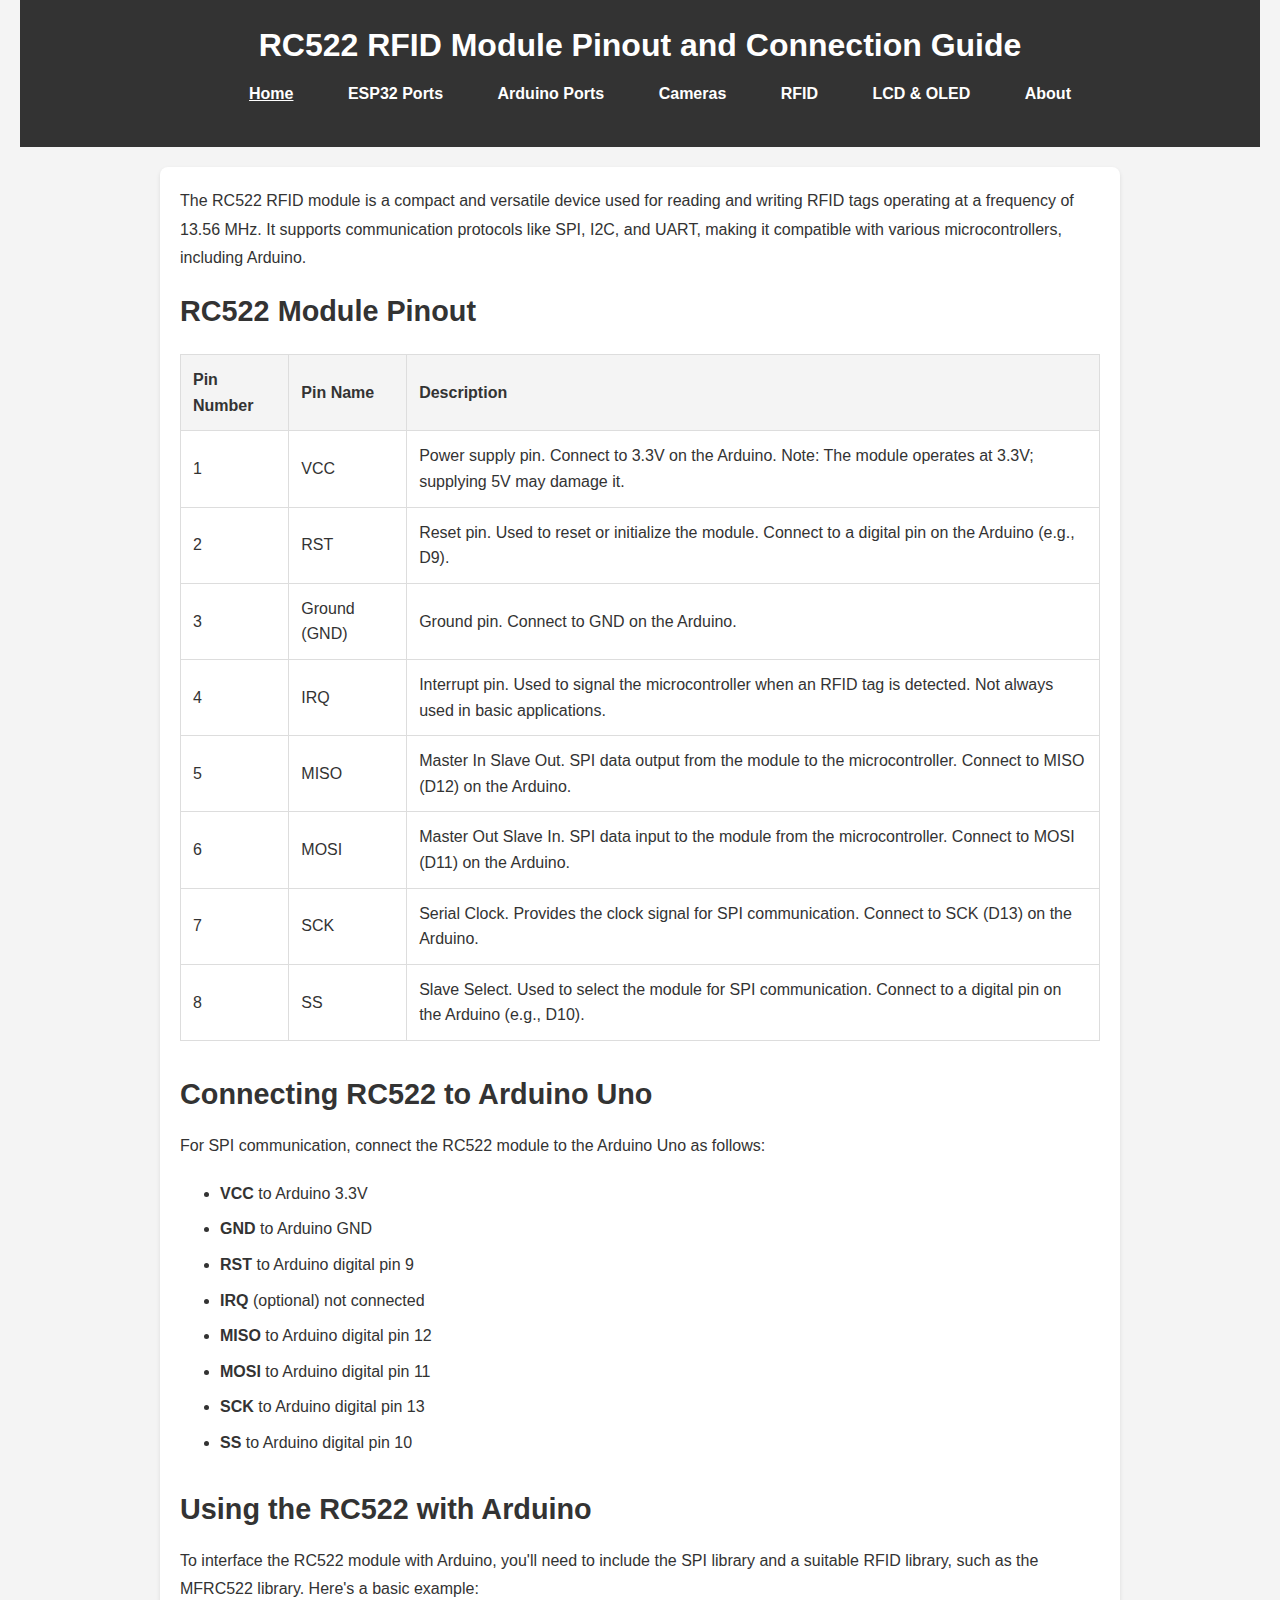
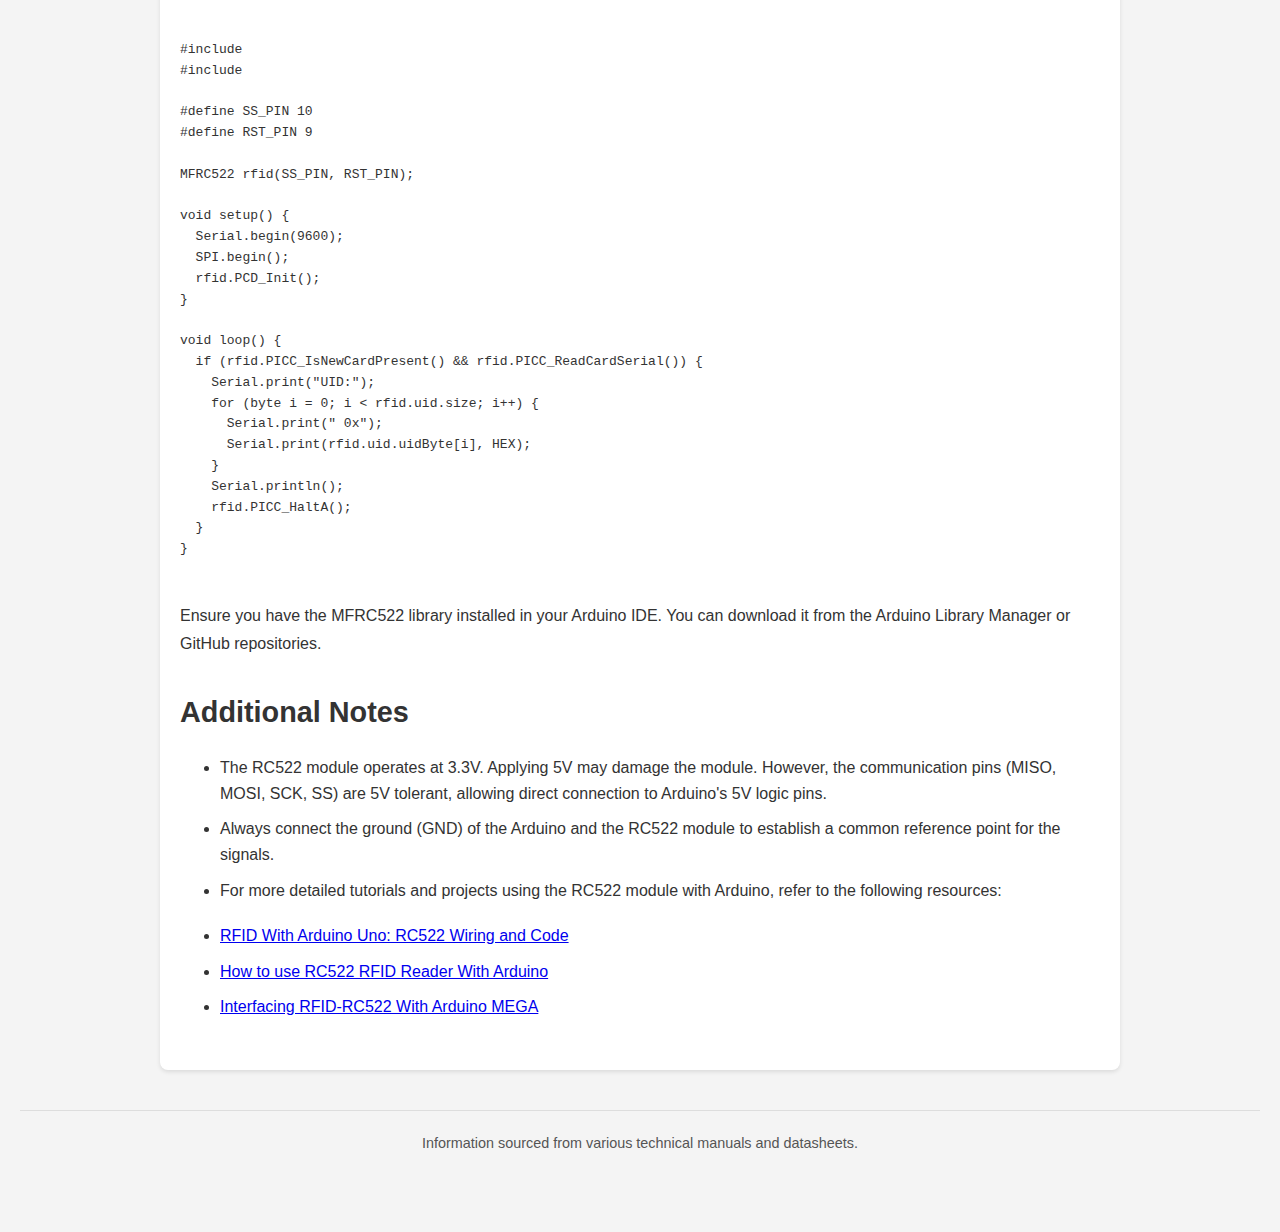
<file: RC522-RFID.html>
<!DOCTYPE html>
<html lang="en">
<head>
  <meta charset="UTF-8">
  <meta name="viewport" content="width=device-width, initial-scale=1.0">
  <title>RC522 RFID Module Pinout and Connection Guide</title>
  <link rel="stylesheet" href="styles.css">
</head>
<body>
  <header>
    <h1>RC522 RFID Module Pinout and Connection Guide</h1>
    <nav>
      <ul>
        <li><a href="index.html" class="active">Home</a></li>
        <li><a href="esp32.html">ESP32 Ports</a></li>
        <li><a href="arduino.html">Arduino Ports</a></li>
        <li><a href="cameras.html">Cameras</a></li>
        <li><a href="RC522-RFID.html">RFID</a></li>
        <li><a href="LCD-OLED.html">LCD & OLED</a></li>
        <li><a href="about.html">About</a></li>
      </ul>
    </nav>
  </header>

  <main>
    <section>
      <p>The RC522 RFID module is a compact and versatile device used for reading and writing RFID tags operating at a frequency of 13.56 MHz. It supports communication protocols like SPI, I2C, and UART, making it compatible with various microcontrollers, including Arduino.</p>
      
      <h2>RC522 Module Pinout</h2>
      <table>
        <tr>
          <th>Pin Number</th>
          <th>Pin Name</th>
          <th>Description</th>
        </tr>
        <tr>
          <td>1</td>
          <td>VCC</td>
          <td>Power supply pin. Connect to 3.3V on the Arduino. Note: The module operates at 3.3V; supplying 5V may damage it.</td>
        </tr>
        <tr>
          <td>2</td>
          <td>RST</td>
          <td>Reset pin. Used to reset or initialize the module. Connect to a digital pin on the Arduino (e.g., D9).</td>
        </tr>
        <tr>
          <td>3</td>
          <td>Ground (GND)</td>
          <td>Ground pin. Connect to GND on the Arduino.</td>
        </tr>
        <tr>
          <td>4</td>
          <td>IRQ</td>
          <td>Interrupt pin. Used to signal the microcontroller when an RFID tag is detected. Not always used in basic applications.</td>
        </tr>
        <tr>
          <td>5</td>
          <td>MISO</td>
          <td>Master In Slave Out. SPI data output from the module to the microcontroller. Connect to MISO (D12) on the Arduino.</td>
        </tr>
        <tr>
          <td>6</td>
          <td>MOSI</td>
          <td>Master Out Slave In. SPI data input to the module from the microcontroller. Connect to MOSI (D11) on the Arduino.</td>
        </tr>
        <tr>
          <td>7</td>
          <td>SCK</td>
          <td>Serial Clock. Provides the clock signal for SPI communication. Connect to SCK (D13) on the Arduino.</td>
        </tr>
        <tr>
          <td>8</td>
          <td>SS</td>
          <td>Slave Select. Used to select the module for SPI communication. Connect to a digital pin on the Arduino (e.g., D10).</td>
        </tr>
      </table>
    </section>

    <section>
      <h2>Connecting RC522 to Arduino Uno</h2>
      <p>For SPI communication, connect the RC522 module to the Arduino Uno as follows:</p>
      <ul>
        <li><strong>VCC</strong> to Arduino 3.3V</li>
        <li><strong>GND</strong> to Arduino GND</li>
        <li><strong>RST</strong> to Arduino digital pin 9</li>
        <li><strong>IRQ</strong> (optional) not connected</li>
        <li><strong>MISO</strong> to Arduino digital pin 12</li>
        <li><strong>MOSI</strong> to Arduino digital pin 11</li>
        <li><strong>SCK</strong> to Arduino digital pin 13</li>
        <li><strong>SS</strong> to Arduino digital pin 10</li>
      </ul>
    </section>

    <section>
      <h2>Using the RC522 with Arduino</h2>
      <p>To interface the RC522 module with Arduino, you'll need to include the SPI library and a suitable RFID library, such as the MFRC522 library. Here's a basic example:</p>
      
      <pre>
        <code>
#include <SPI.h>
#include <MFRC522.h>

#define SS_PIN 10
#define RST_PIN 9

MFRC522 rfid(SS_PIN, RST_PIN);

void setup() {
  Serial.begin(9600);
  SPI.begin();
  rfid.PCD_Init();
}

void loop() {
  if (rfid.PICC_IsNewCardPresent() && rfid.PICC_ReadCardSerial()) {
    Serial.print("UID:");
    for (byte i = 0; i < rfid.uid.size; i++) {
      Serial.print(" 0x");
      Serial.print(rfid.uid.uidByte[i], HEX);
    }
    Serial.println();
    rfid.PICC_HaltA();
  }
}
        </code>
      </pre>
      
      <p>Ensure you have the MFRC522 library installed in your Arduino IDE. You can download it from the Arduino Library Manager or GitHub repositories.</p>
    </section>

    <section>
      <h2>Additional Notes</h2>
      <ul>
        <li>The RC522 module operates at 3.3V. Applying 5V may damage the module. However, the communication pins (MISO, MOSI, SCK, SS) are 5V tolerant, allowing direct connection to Arduino's 5V logic pins.</li>
        <li>Always connect the ground (GND) of the Arduino and the RC522 module to establish a common reference point for the signals.</li>
        <li>For more detailed tutorials and projects using the RC522 module with Arduino, refer to the following resources:</li>
      </ul>
      <ul>
        <li><a href="https://peppe8o.com/rfid-with-arduino-uno-rc522-wiring-and-code/">RFID With Arduino Uno: RC522 Wiring and Code</a></li>
        <li><a href="https://circuitdigest.com/microcontroller-projects/interfacing-rfid-reader-module-with-arduino">How to use RC522 RFID Reader With Arduino</a></li>
        <li><a href="https://www.instructables.com/Interfacing-RFID-RC522-With-Arduino-MEGA-a-Simple-/">Interfacing RFID-RC522 With Arduino MEGA</a></li>
      </ul>
    </section>
  </main>

  <footer>
    <p>Information sourced from various technical manuals and datasheets.</p>
  </footer>
</body>
</html>
</file>
<file: styles.css>
/* Basic reset */
* {
  margin: 0;
  padding: 0;
  box-sizing: border-box;
}

/* Body styling */
body {
  font-family: 'Arial', sans-serif;
  line-height: 1.6;
  background-color: #f4f4f4;
  color: #333;
  padding: 0 20px;
}

/* Header styling */
header {
  background-color: #333;
  color: #fff;
  padding: 20px 0;
}

header h1 {
  text-align: center;
  margin-bottom: 10px;
  font-size: 2em;
}

/* Navigation Menu */
nav ul {
  list-style: none;
  text-align: center;
  margin-top: 10px;
}

nav ul li {
  display: inline;
  margin: 0 15px;
}

nav ul li a {
  color: #fff;
  text-decoration: none;
  font-weight: bold;
  padding: 5px 10px;
}

nav ul li a.active,
nav ul li a:hover {
  text-decoration: underline;
}

/* Main content */
main {
  max-width: 960px;
  margin: 20px auto;
  background-color: #fff;
  padding: 20px;
  border-radius: 8px;
  box-shadow: 0 2px 4px rgba(0, 0, 0, 0.1);
}

/* Section styling */
section {
  margin-bottom: 30px;
}

section h2 {
  font-size: 1.8em;
  margin-bottom: 15px;
  color: #333;
}

/* Paragraph styling */
p {
  margin-bottom: 15px;
  line-height: 1.8;
}

/* Table styling */
table {
  width: 100%;
  border-collapse: collapse;
  margin-top: 20px;
}

table th, table td {
  border: 1px solid #ddd;
  padding: 12px;
  text-align: left;
}

table th {
  background-color: #f4f4f4;
  font-weight: bold;
}

/* List styling */
ul, ol {
  margin: 20px 0;
  padding-left: 40px;
}

li {
  margin-bottom: 10px;
}

li span {
  position: relative;
  left: -10px;
}

/* Footer styling */
footer {
  text-align: center;
  margin: 40px 0;
  padding: 20px 0;
  border-top: 1px solid #ddd;
  color: #555;
  font-size: 0.9em;
}
</file>
